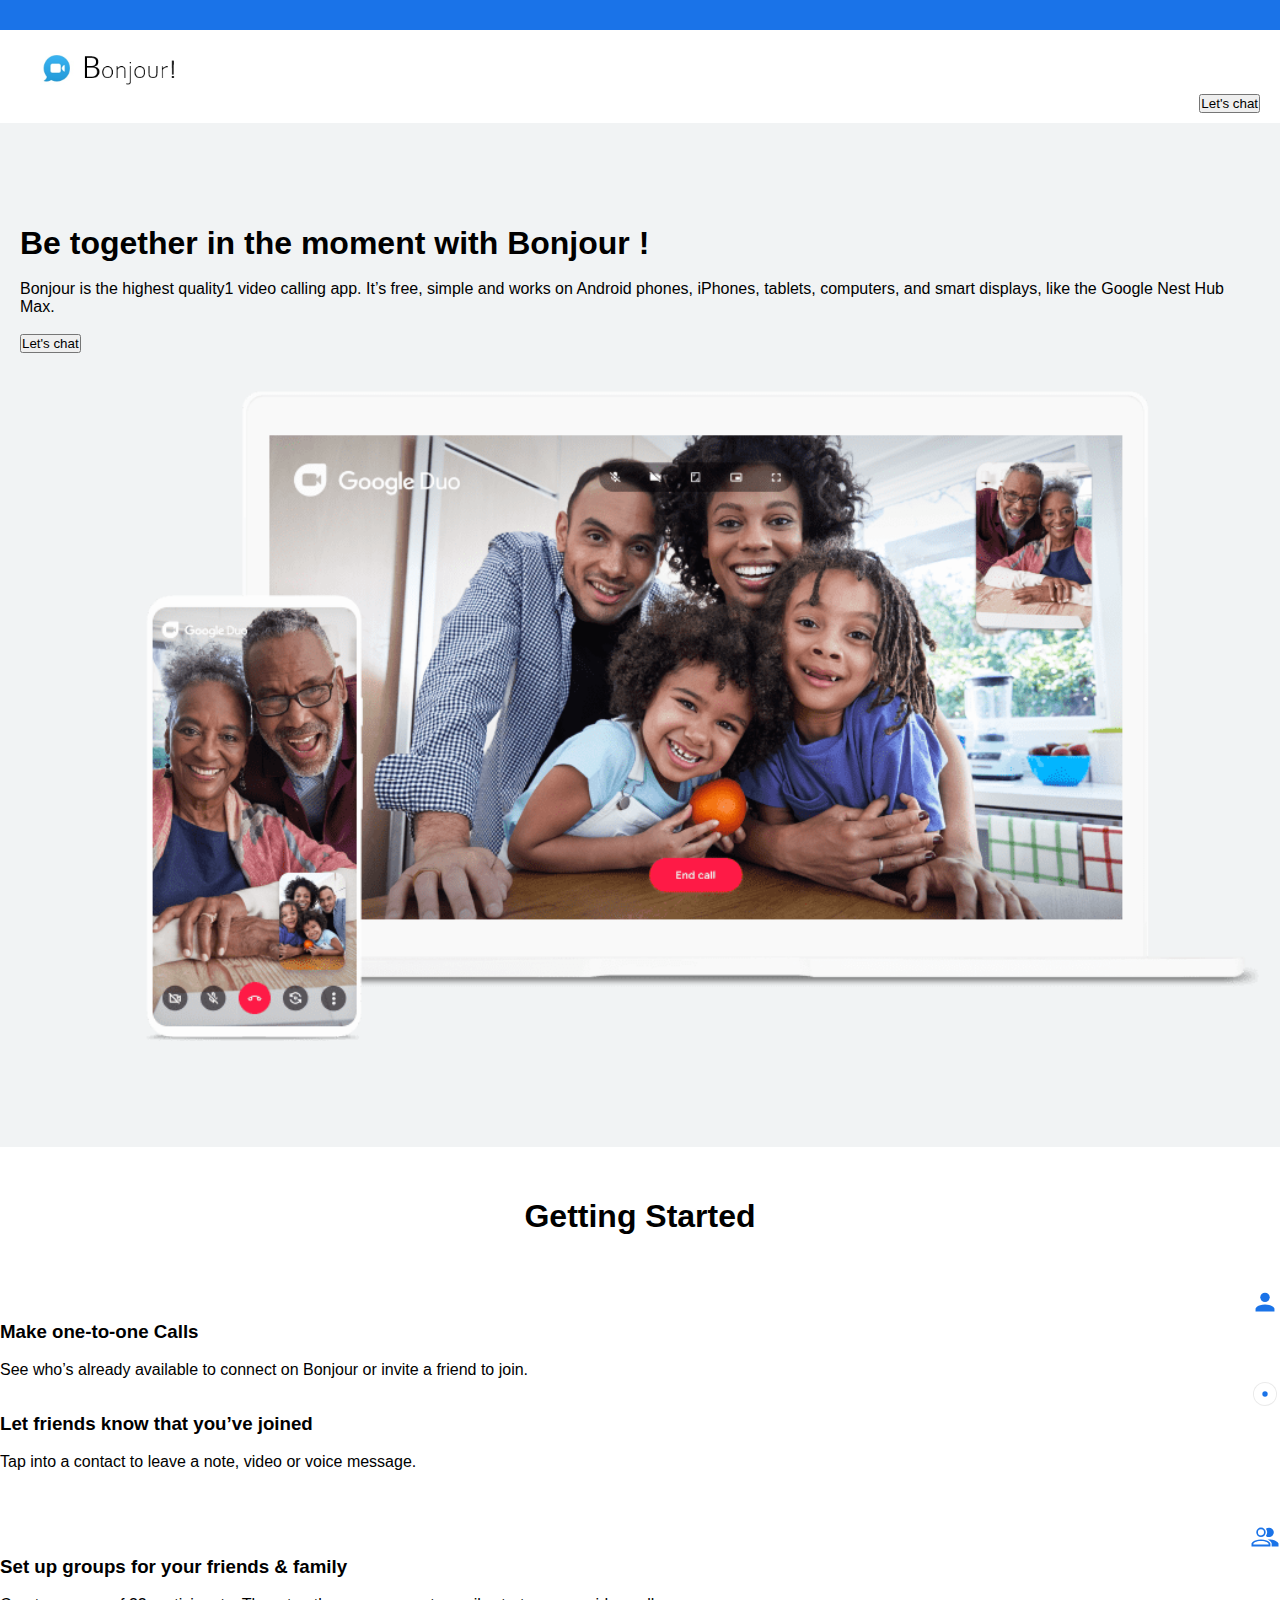
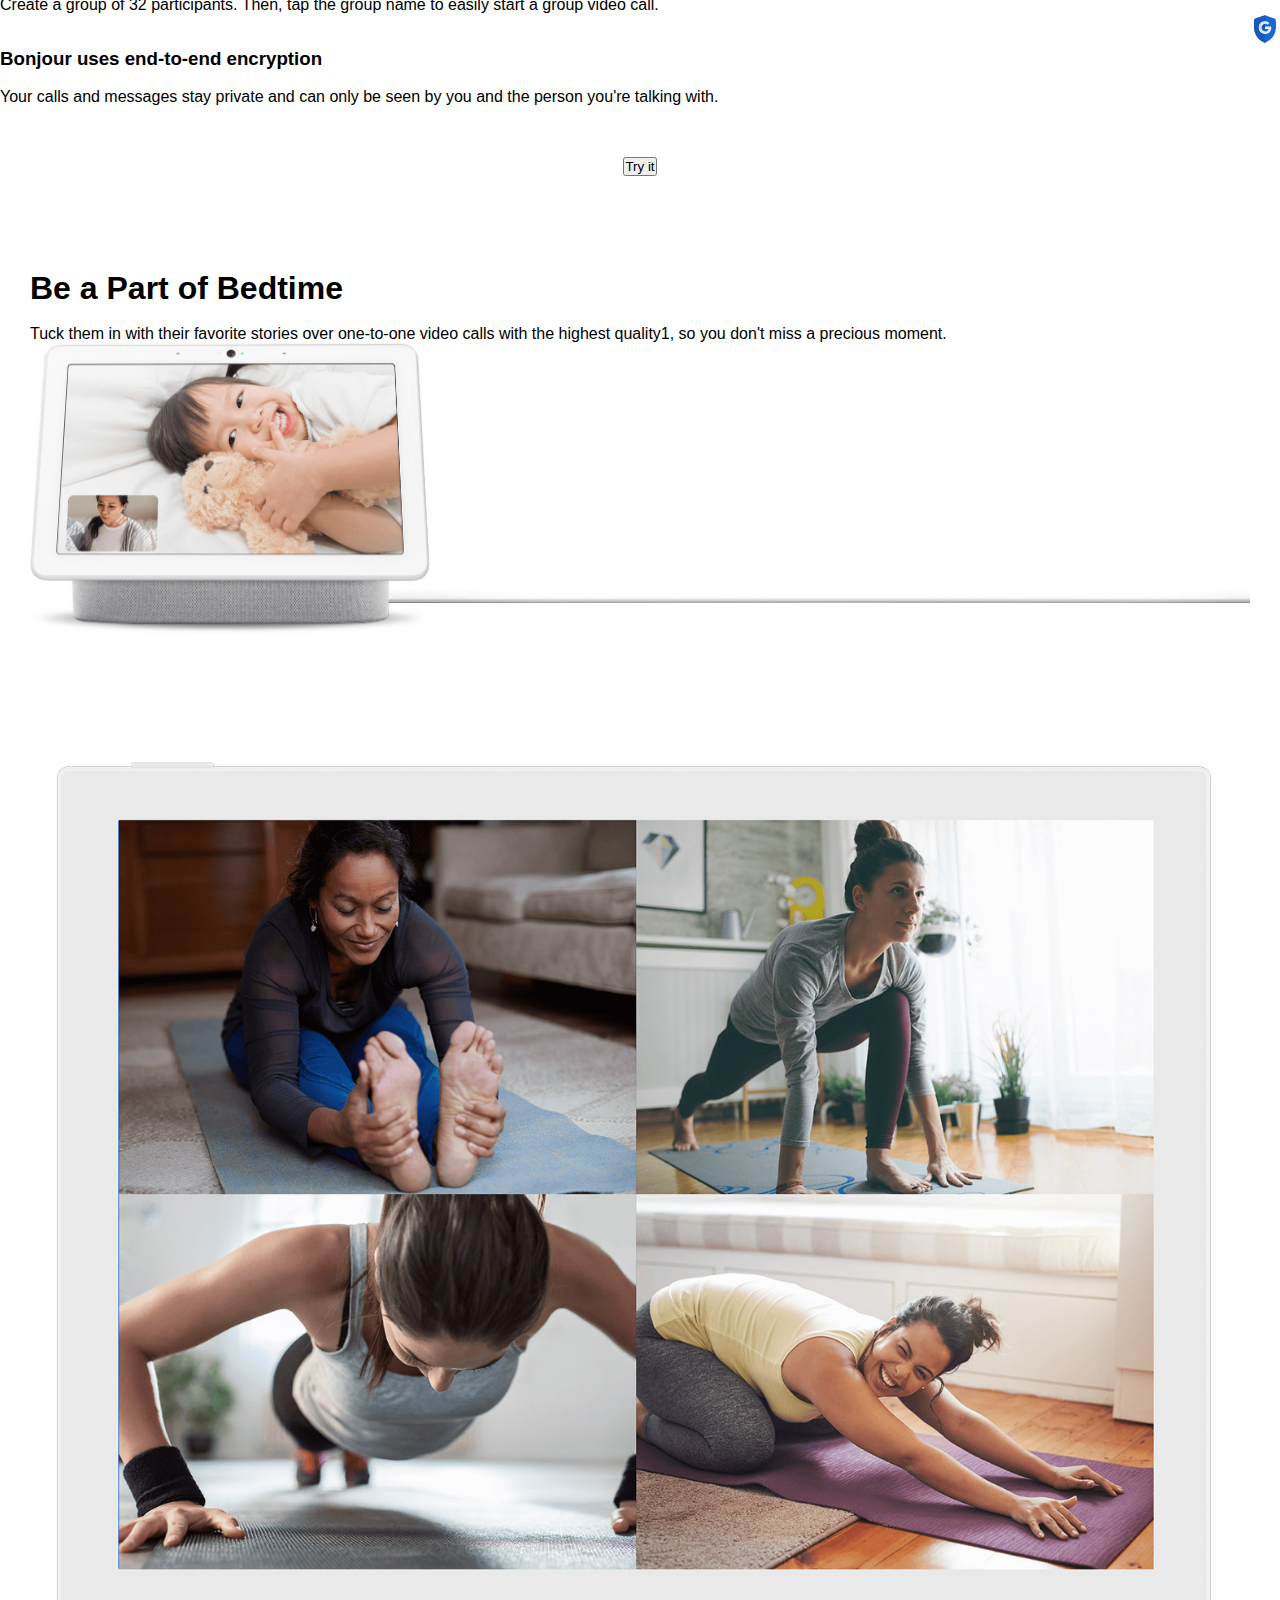
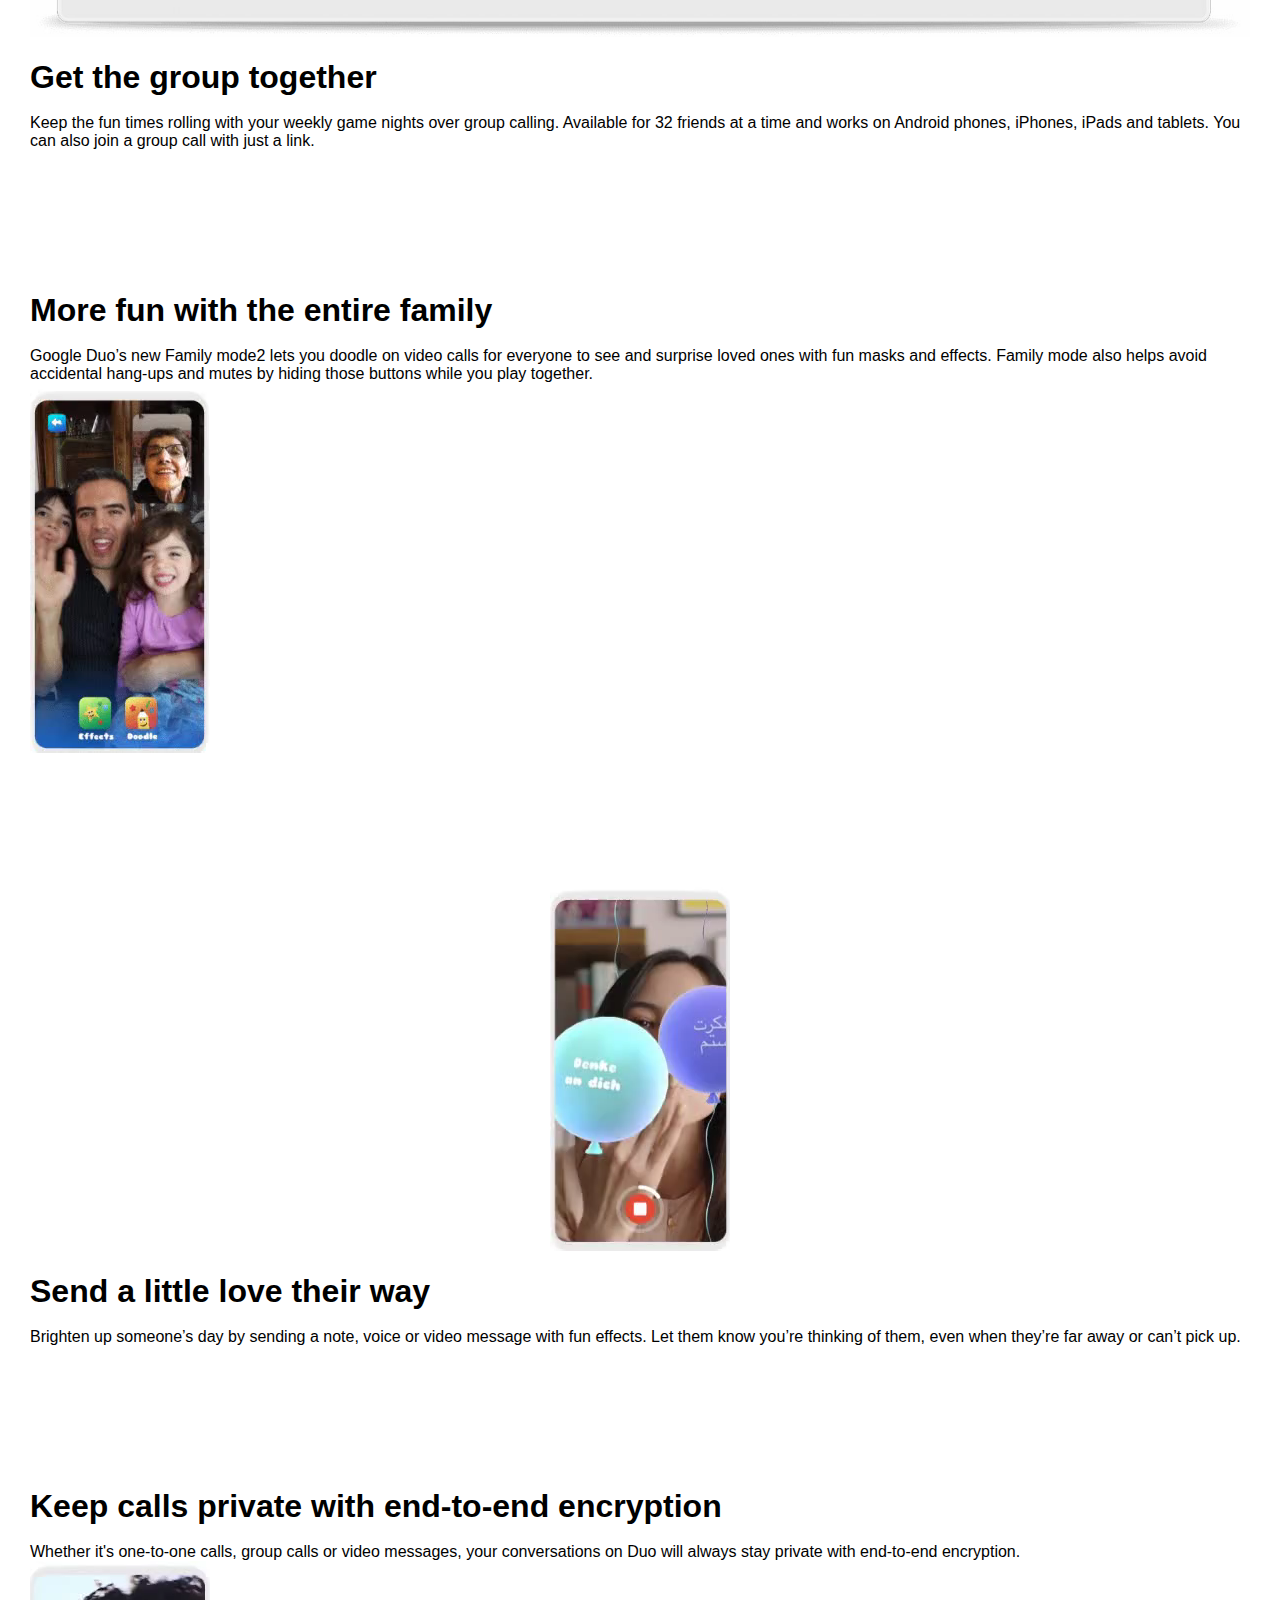
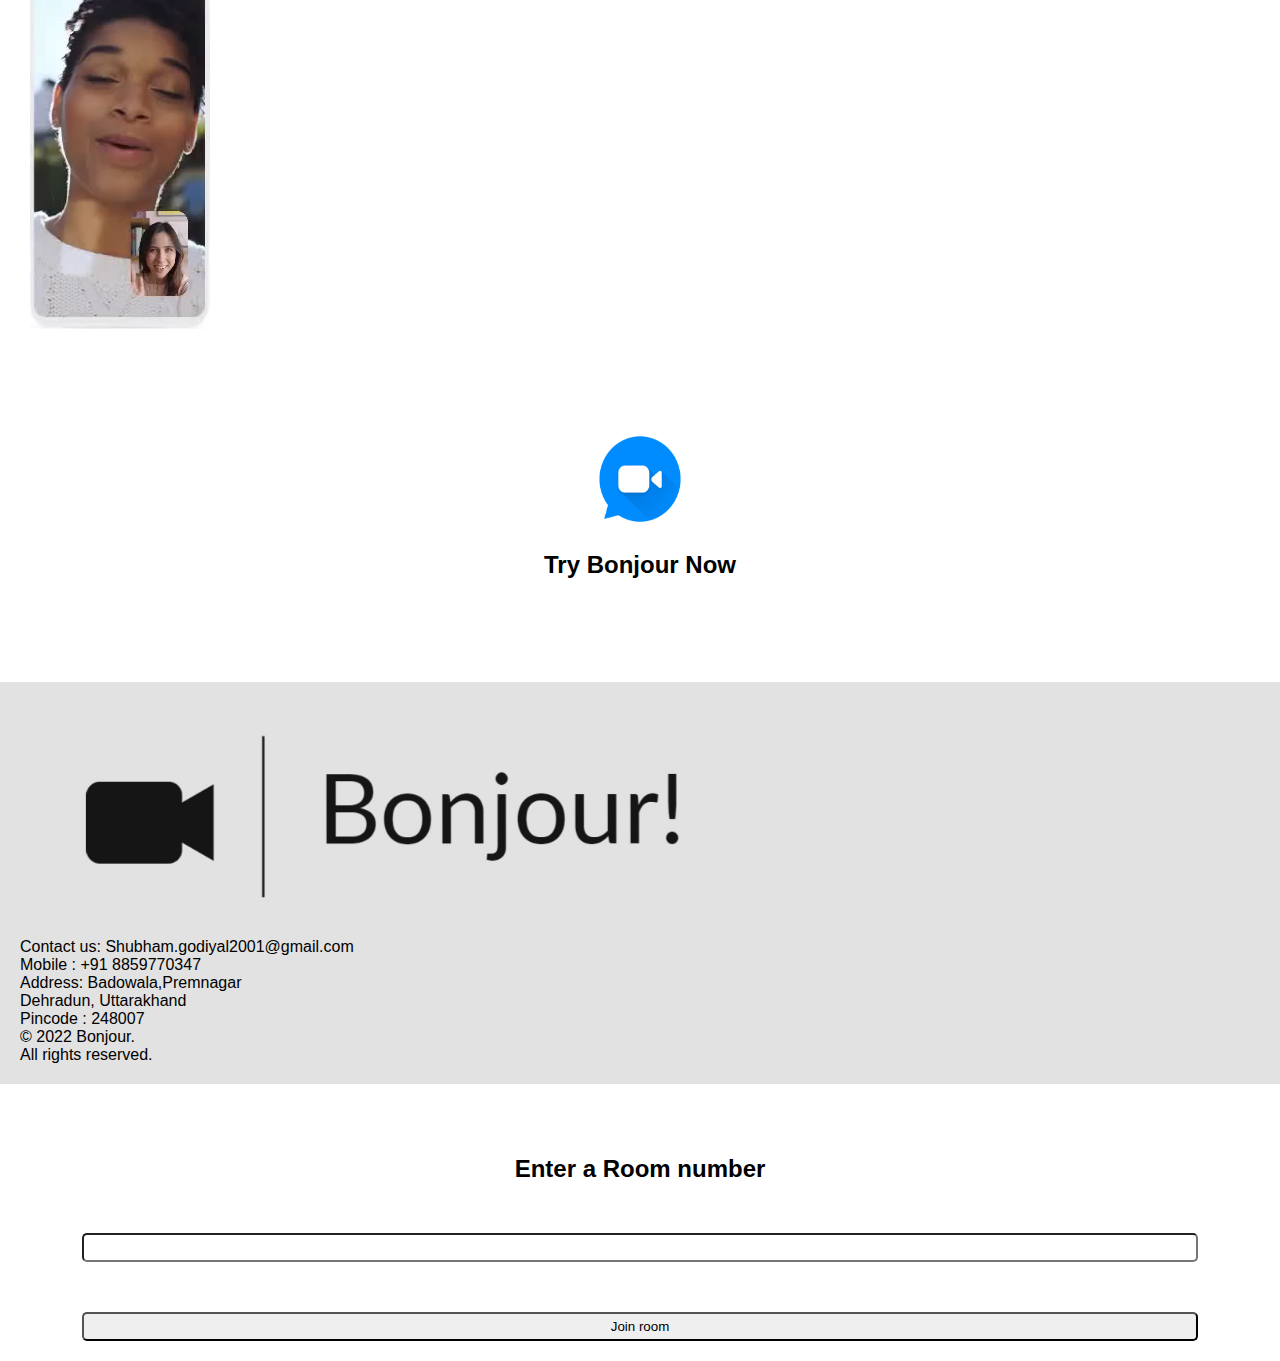
<file: index.html>
<!DOCTYPE html>
<html lang="en">
<head>
    <meta charset="UTF-8">
    <meta http-equiv="X-UA-Compatible" content="IE=edge">
    <meta name="viewport" content="width=device-width, initial-scale=1.0">
    <title>SeeME</title>
    <link rel="stylesheet" href="./Style.css">
   
</head>
<body>
    
    <div class="video">
        <video class="video-player" id="user1"  muted="muted" autoplay playsinline></video>
        <video class="video-player" id="user2"  autoplay playsinline></video>
    </div>

    <div class="controls">
        <div class="controls-container" id="video-btn">
            <img src="./images/camera.png">
        </div>
        <div class="controls-container" id="mic-btn">
            <img src="./images/mic.png">
        </div>
        <a href="lobby.html">
            <div class="controls-container" id="leave-button">
                <img src="./images/phone.png">
            </div>
        </a>
    </div>

    <script src="./agora-rtm-sdk-1.5.0.js"></script>
    <script src="./index.js"></script>

</body>
</html>
</file>
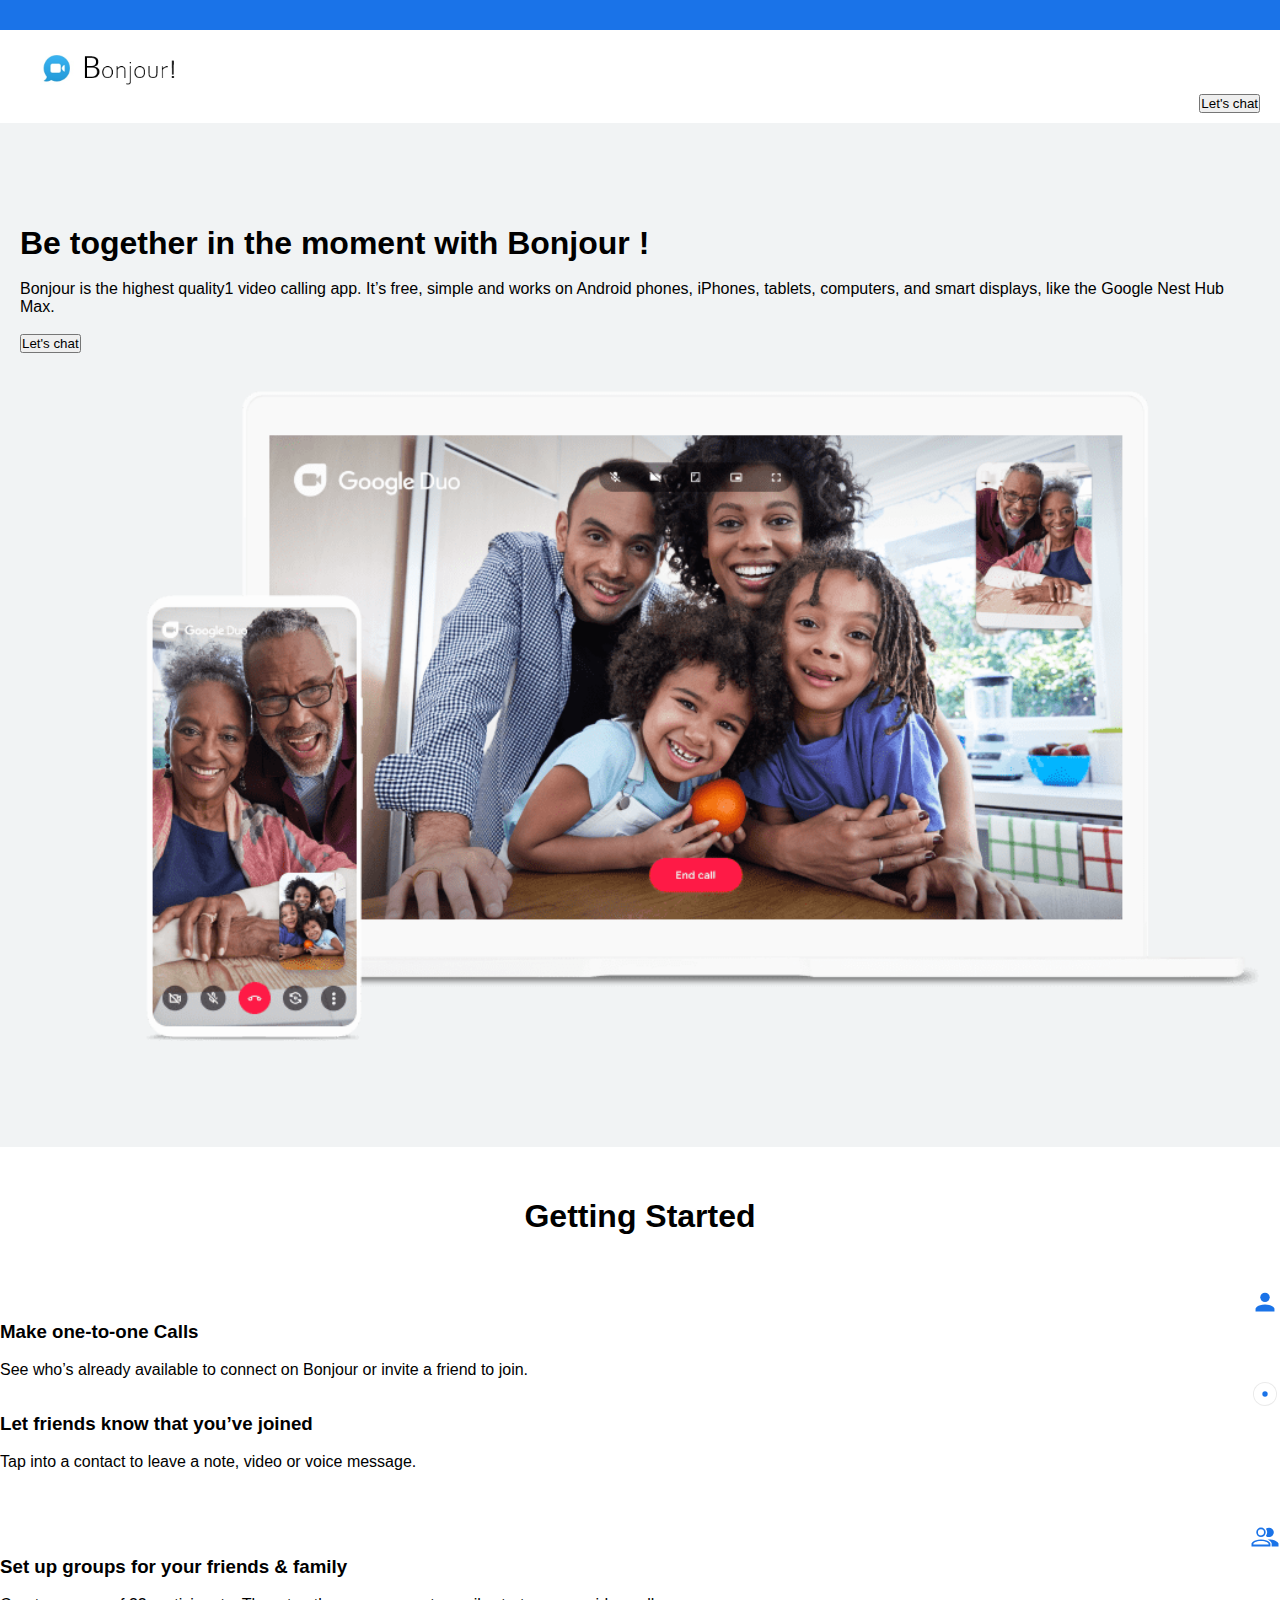
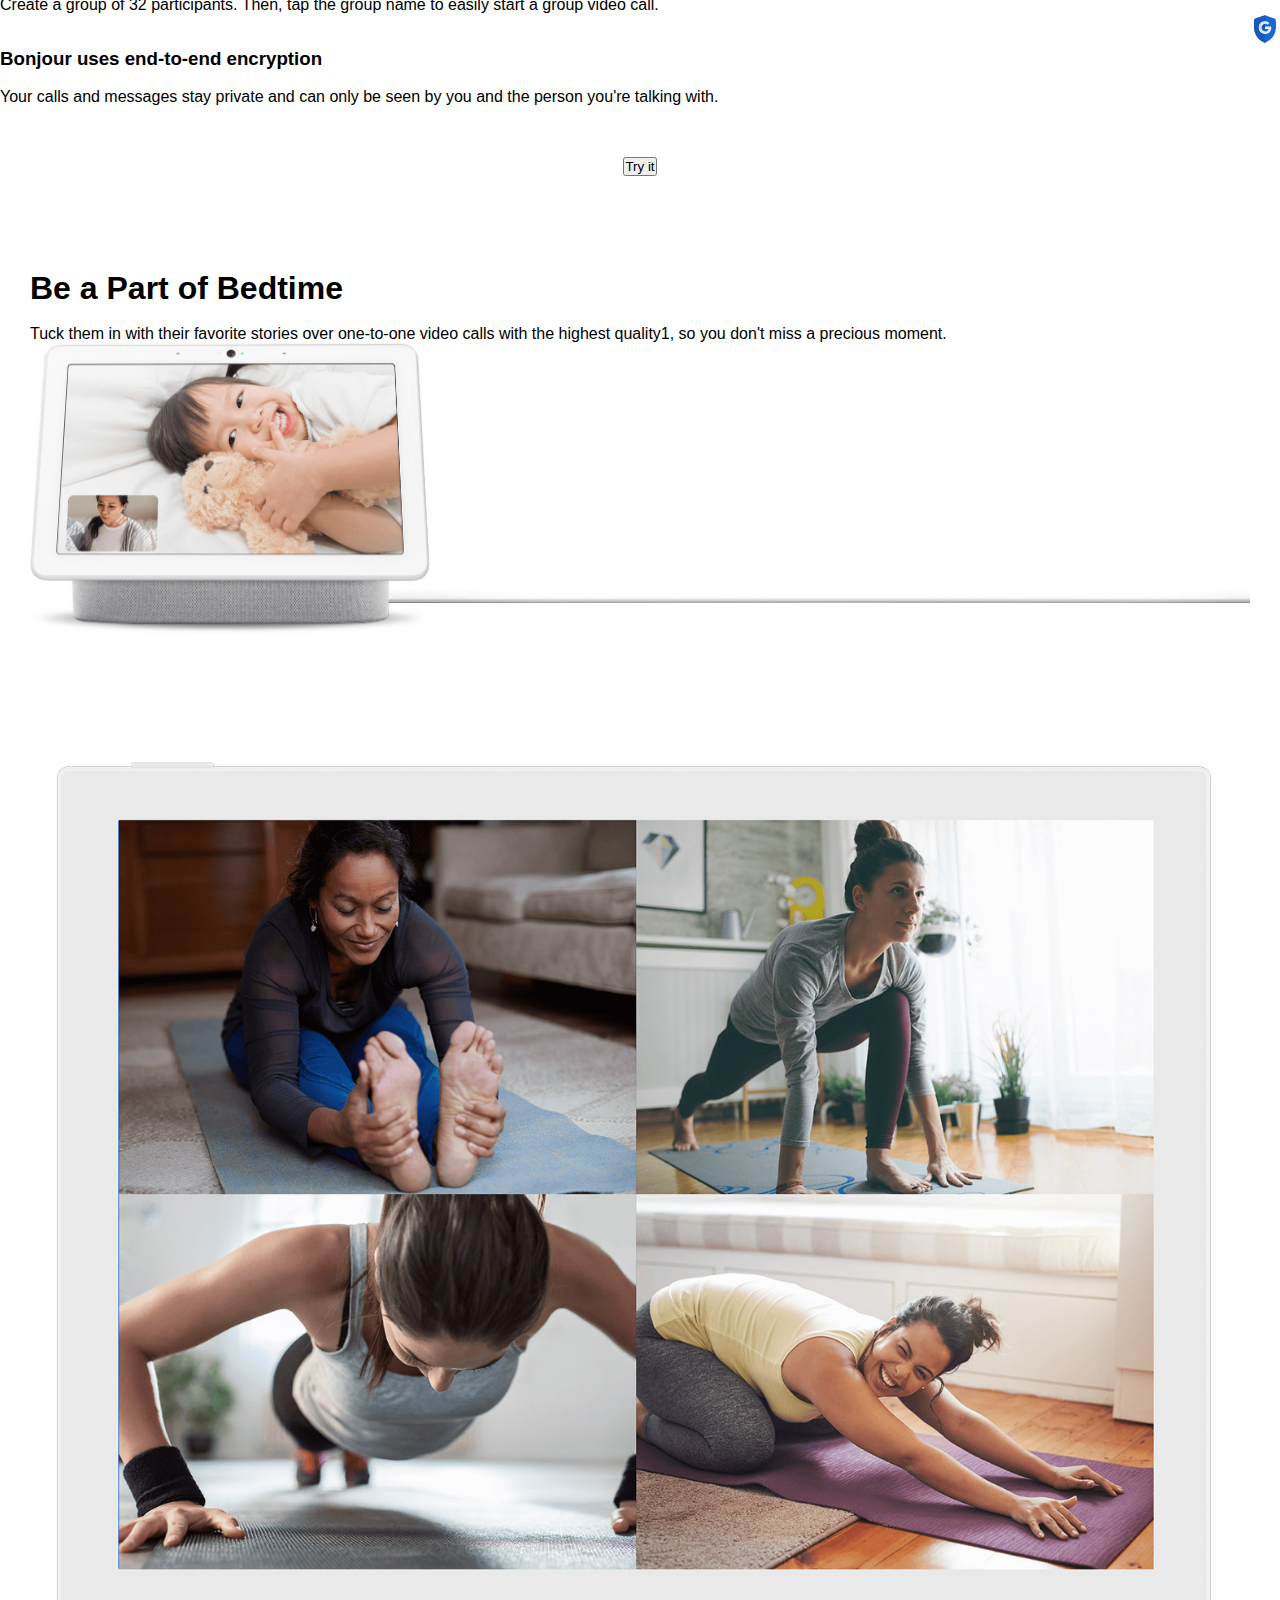
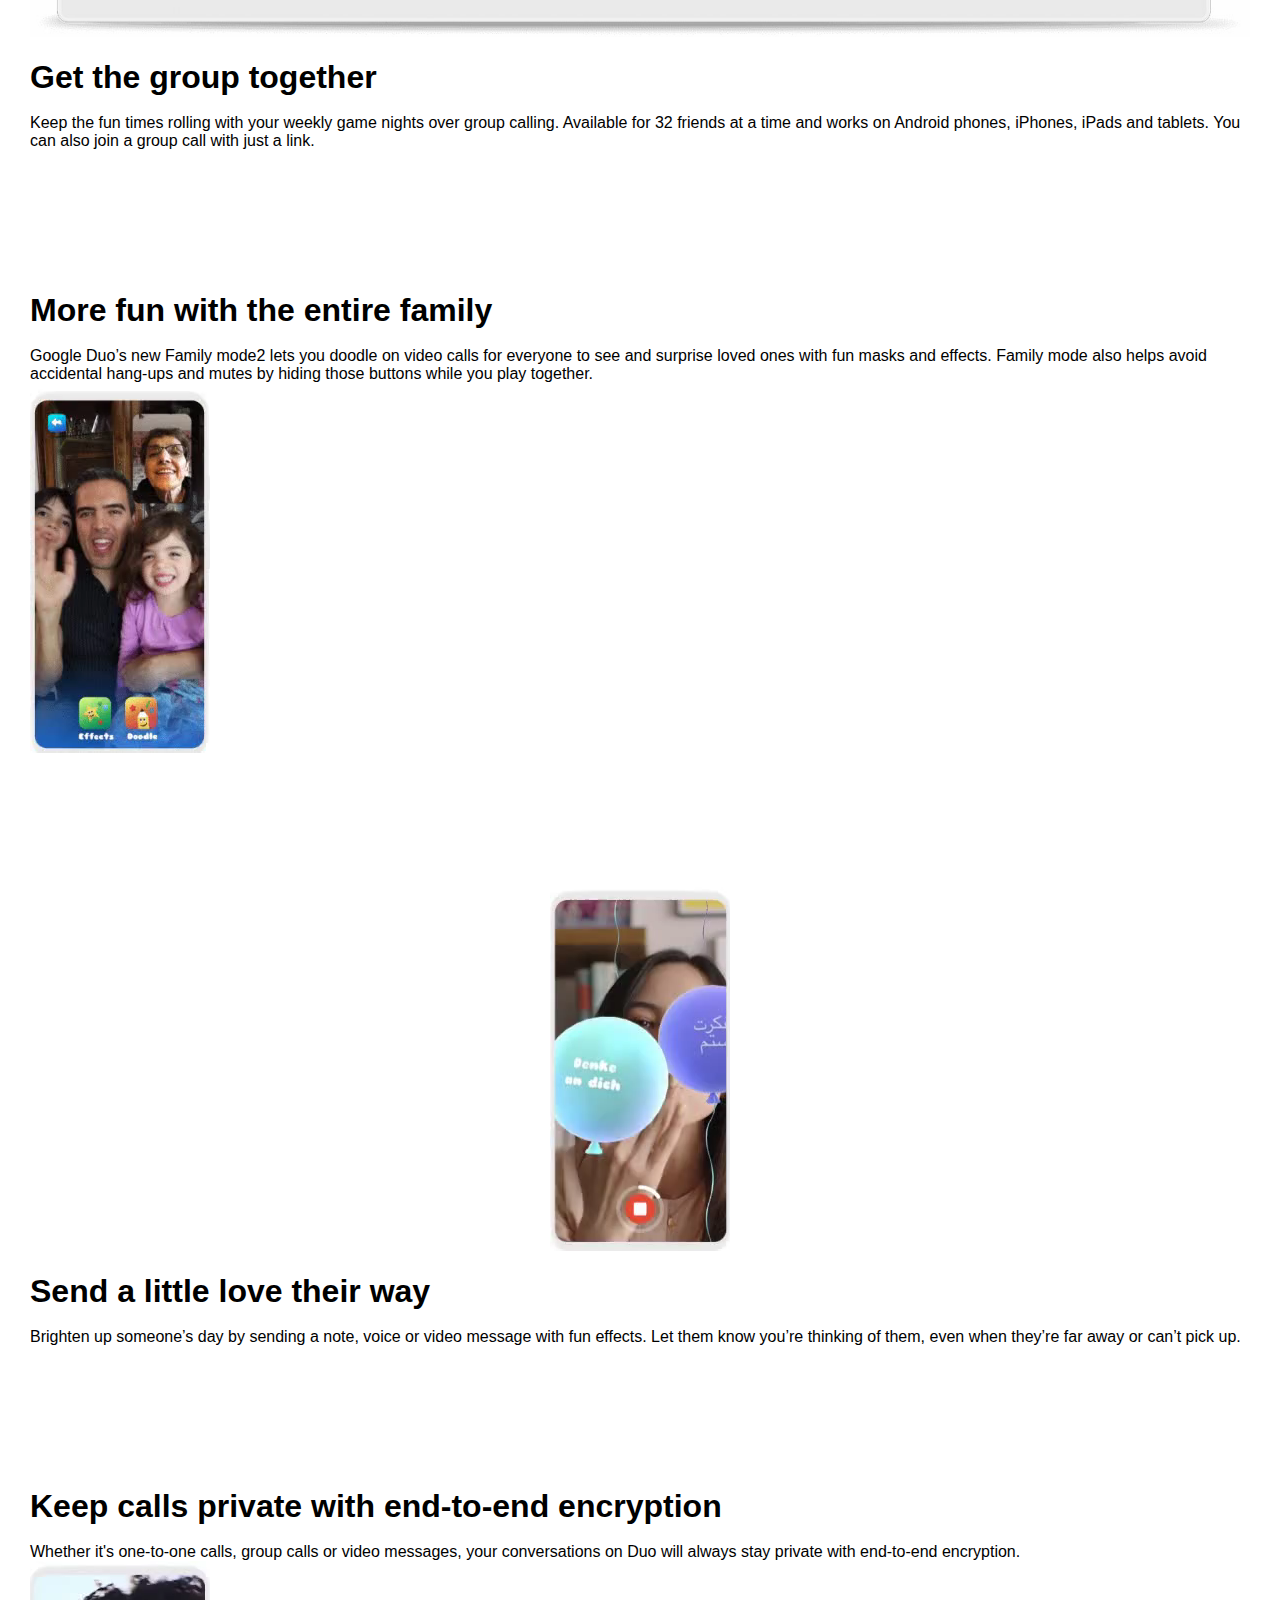
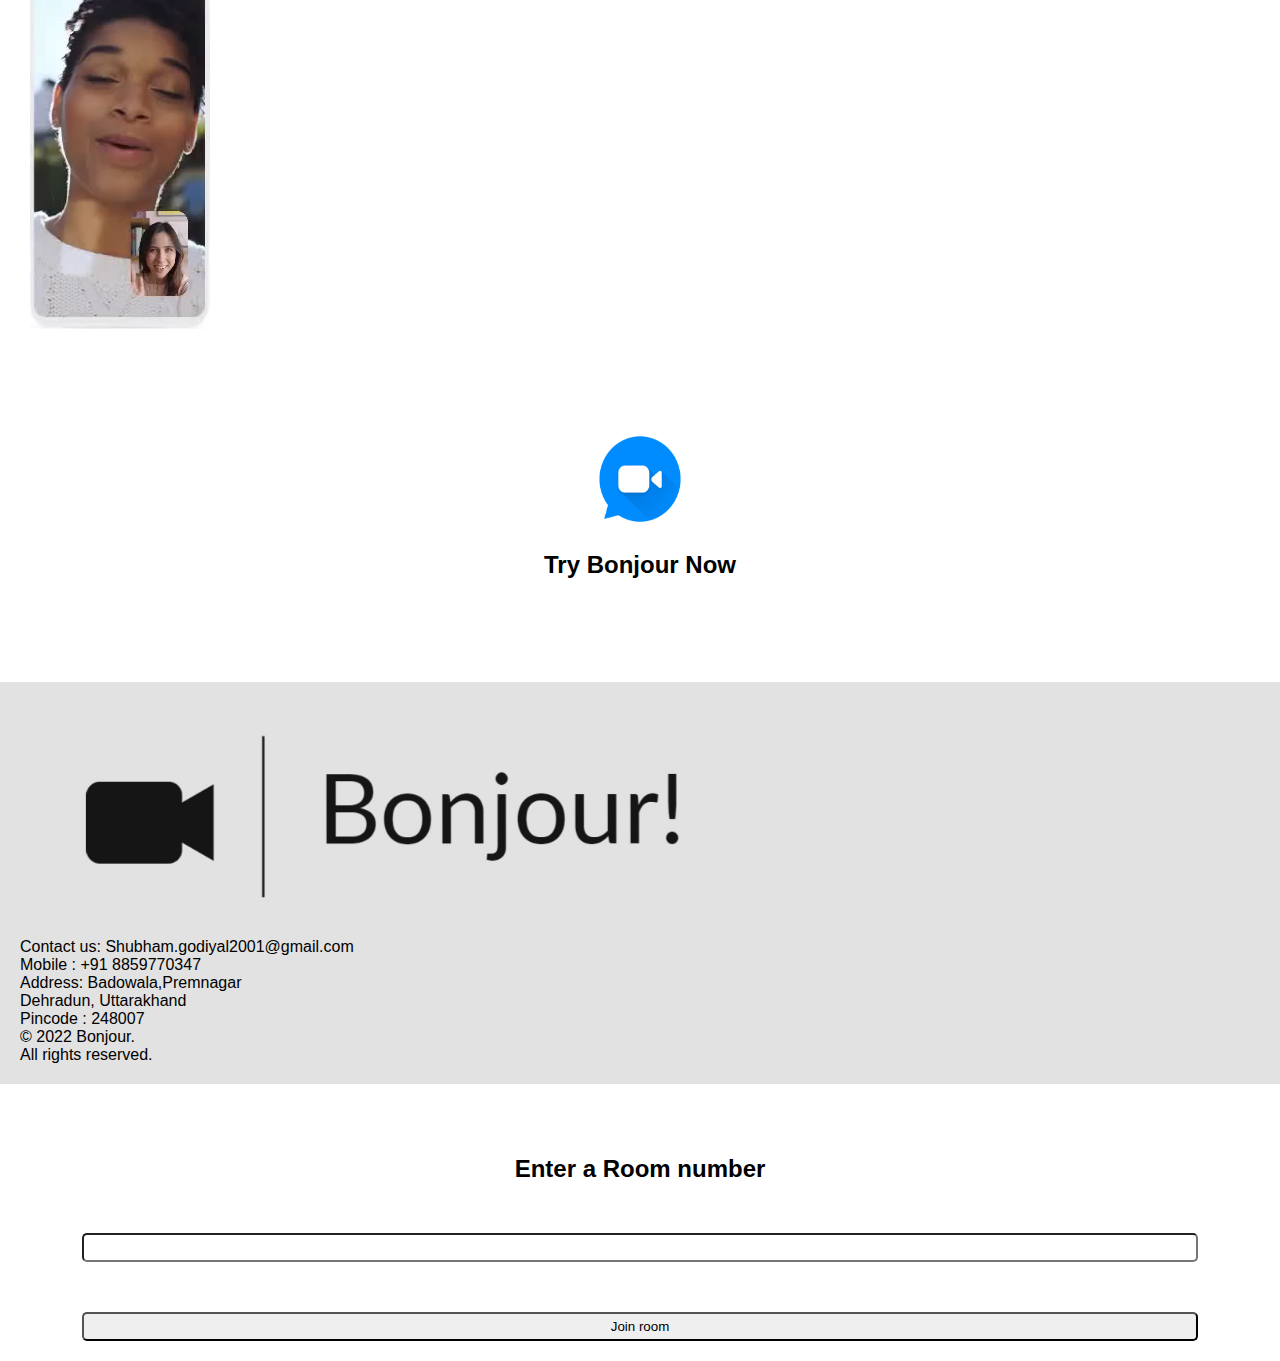
<file: lobby.html>
<!DOCTYPE html>
<html lang="en">
<head>
    <meta charset="UTF-8">
    <meta http-equiv="X-UA-Compatible" content="IE=edge">
    <meta name="viewport" content="width=device-width, initial-scale=1.0">
    <title>See ME</title>
    <link href="https://cdn.jsdelivr.net/npm/bootstrap@5.2.0/dist/css/bootstrap.min.css" rel="stylesheet" integrity="sha384-gH2yIJqKdNHPEq0n4Mqa/HGKIhSkIHeL5AyhkYV8i59U5AR6csBvApHHNl/vI1Bx" crossorigin="anonymous">
    <script src="https://cdn.jsdelivr.net/npm/bootstrap@5.2.0/dist/js/bootstrap.bundle.min.js" integrity="sha384-A3rJD856KowSb7dwlZdYEkO39Gagi7vIsF0jrRAoQmDKKtQBHUuLZ9AsSv4jD4Xa" crossorigin="anonymous"></script>
    <link rel="stylesheet" href="./Style.css">
    <link rel="preconnect" href="https://fonts.googleapis.com">
    <link rel="preconnect" href="https://fonts.gstatic.com" crossorigin>
</head>
<body>

    <div class="topheading"></div>

    <div class="row header">
        <div class ="col-sm-4">
            <img src="./images/Screenshot (119).png" height="40px">
        </div>
        <div class="col-md-8 col-right">
            <button class="btn btn-primary" data-bs-toggle="modal" data-bs-target="#exampleModal">Let's chat</button>
        </div>
    </div>

    <div class="row intro">
        <div class="col-sm-1"></div>
        <div class="col-md-4 col-left">
            <h1>Be together in the moment with Bonjour !</h1>
            <br>
            <p>Bonjour is the highest quality1 video calling app. It’s free, simple and works on Android phones, 
                iPhones, tablets, computers, and smart displays, like the Google Nest Hub Max.</p>
                <br>
            <button class="btn btn-primary" data-bs-toggle="modal" data-bs-target="#exampleModal">Let's chat</button>
        </div>
        <div class="col-md-6 col-right">
            <img src="./images/intro.png" class="intro-img" height="95%" width="90%">
        </div>
        <div class="col-sm-1"></div>
    </div>

    <div class="row two" >
        <h1>Getting Started</h1>
    </div>

    <div class="row three">
        <div class="col-sm-1 col-md-1"></div>
        <div class="col-sm-1 col-md-1 icons" >
            <img src="./images/user.svg" height="30px" width="30px">
        </div>
        <div class="col-md-4">
            <h3>Make one-to-one Calls</h3><br>
            <p>See who’s already available to connect on Bonjour or invite a friend to join.</p>
        </div>
        <div class="col-sm-1 col-md-1 icons" >
            <img src="./images/location.svg" height="30px" width="30px">
        </div>
        <div class="col-md-4">
            <h3>Let friends know that you’ve joined</h3><br>
            <p>Tap into a contact to leave a note, video or voice message.</p>
        </div>
        <div class="col-sm-1 col-md-1"></div>
    </div>
    
    <div class="row three">
        <div class="col-sm-1 col-md-1"></div>
        <div class="col-sm-1 col-md-1 icons" >
            <img src="./images/group.svg" height="30px" width="30px">
        </div>
        <div class="col-md-4">
            <h3>Set up groups for your friends & family</h3><br>
            <p>Create a group of 32 participants. Then, tap the group name to easily start a group video call.</p>
        </div>
        <div class="col-sm-1 col-md-1 icons" >
            <img src="./images/goog.svg" height="30px" width="30px">
        </div>
        <div class="col-md-4">
            <h3>Bonjour uses end-to-end encryption</h3><br>
            <p>Your calls and messages stay private and can only be seen by you and the person you're talking with.</p>
        </div>
        <div class="col-sm-1 col-md-1"></div>
    </div>
    
    <div class="two">
        <button class="btn btn-primary" data-bs-toggle="modal" data-bs-target="#exampleModal">Try it</button>
    </div>

    <div class="row twocols">
        <div class="col-sm-2 col-md-2"></div>
        <div class="col-md-4">
            <h1>Be a Part of Bedtime</h1><br>
            <p>Tuck them in with their favorite stories over one-to-one video calls with the highest quality1, so you 
                don't miss a precious moment.</p>
        </div>
        <div class="col-md-1"></div>
        <div class="col-md-5">
            <img src="./images/max_hub_device.jpg">
        </div>
    </div>
    <div class="row twocols">
        <div class="col-sm-2 col-md-2"></div>
        <div class="col-md-4">
            <img src="./images/exc.jpg">
        </div>
        <div class="col-md-1"></div>
        <div class="col-md-4">
            <br>
            <h1>Get the group together</h1><br>
            <p>Keep the fun times rolling with your weekly game nights over group calling. 
                Available for 32 friends at a time and works on Android phones, iPhones, iPads and tablets.
                 You can also join a group call with just a link.</p>
        </div>
        <div class="col-md-1"></div>
    </div>
    <div class="row twocols">
        <div class="col-sm-2 col-md-2"></div>
        <div class="col-md-4">
            <br>
            <h1>More fun with the entire family</h1><br>
            <p>Google Duo’s new Family mode2 lets you doodle on video calls for everyone to see and surprise loved ones 
                with fun masks and effects. Family mode also helps avoid accidental hang-ups and mutes by hiding those 
                buttons while you play together.</p>
        </div>
        <div class="col-md-1"></div>
        <div class="col-md-4">
            <video autoplay playsinline loop>
                <source type="video/mp4" src="./images/Screen Recording (12-08-2022 18-18-26).mp4">
            </video>
        </div>
        <div class="col-md-1"></div>
    </div>
    <div class="row twocols">
        <div class="col-sm-2 col-md-2"></div>
        <div class="col-md-3" style="text-align: center;">
            <video autoplay playsinline loop>
                <source type="video/mp4" src="./images/Screen Recording (12-08-2022 18-31-45).mp4">
            </video>
        </div>
        <div class="col-md-1"></div>
        <div class="col-md-4">
            <br>
            <h1>Send a little love their way</h1><br>
            <p>Brighten up someone’s day by sending a note, voice or video message with fun effects. Let them know 
                you’re thinking of them, even when they’re far away or can’t pick up.</p>
        </div>
        <div class="col-md-1"></div>
    </div>
    <div class="row twocols">
        <div class="col-sm-2 col-md-2"></div>
        <div class="col-md-4">
            <br>
            <h1>Keep calls private with end-to-end encryption</h1><br>
            <p>Whether it's one-to-one calls, group calls or video messages, your conversations on Duo will always 
                stay private with end-to-end encryption.</p>
        </div>
        <div class="col-md-1"></div>
        <div class="col-md-5">
            <video autoplay playsinline loop>
                <source type="video/mp4" src="./images/Screen Recording (12-08-2022 18-40-03).mp4">
            </video>
        </div>
    </div>

    <div class="last">
        <img src="./images/icon.png">
    </div><br>
    <div style="text-align: center;">
        <h2>Try Bonjour Now</h2>
    </div>

    <div class=" row footer">
        <div class="col-sm-10 col-md-4">
            <img src="./images/Bonjour!-1.jpg">
        </div>
        <div class="col-sm-10 col-md-4">
            <p class="lead contact">Contact us: Shubham.godiyal2001@gmail.com</p>
            <p class="lead">Mobile : +91 8859770347</p>
            <p class="lead">Address: Badowala,Premnagar</p>
            <p class="lead"> Dehradun, Uttarakhand</p>
            <p class="lead">Pincode : 248007</p>
        </div>
        <div class="col-sm-10 col-md-4">
            <p class="lead contact">© 2022 Bonjour. </p>
            <p class="lead">All rights reserved.</p>
    </div >
    </div>

    <div class="modal fade" id="exampleModal" tabindex="-1" aria-labelledby="exampleModalLabel" aria-hidden="true">
        <div class="modal-dialog">
          <div class="modal-content">
            <form id="join-form">
                <h2>Enter a Room number</h2>
                <input type="text" name="invite" required/>
                <input type="submit" value="Join room">
            </form>
          </div>
        </div>
      </div>


    <script>
        let form=document.getElementById("join-form");
        form.addEventListener('submit',(e)=>
        {
            e.preventDefault()
            let code=e.target.invite.value;
            window.location=`index.html?room=${code}`;
        })
    </script>
</body>
</html>
</file>
<file: Style.css>
*{
    margin: 0;
    padding: 0;
    box-sizing: border-box;
}
.video
{
    display: grid;
    grid-template-columns: 1fr;
    height:100vh ;
    overflow: hidden;
}
body
{
    overflow-x: hidden;
}
.video-player
{
    
    width: 100%;
    height:100%;
    background-color: black;
    object-fit: cover;
}
#user2
{
    display: none;
}
.controls
{
    position: fixed;
    left: 50%;
    bottom: 20px;
    display: flex;
    gap: 1em;
    transform: translateX(-50%);
}
.controls-container
{
    background-color: rgb(179, 102, 249,.9);
    padding:20px;
    border-radius: 50%;
    display: flex;
    justify-content: center;
    align-items: center;
    cursor: pointer;
}
.controls-container img
{
    height: 30px;
    width:30px;
}
#leave-button
{
    background-color: rgb(255,80,80);
}

.smallFrame{
    position: fixed;
    top: 20px;
    left: 20px;
    height: 170px;
    width: 300px;
    border-radius: 5px;
    border:2px solid #b366f9;
    -webkit-box-shadow: 3px 3px 15px -1px rgba(0,0,0,0.77);
    box-shadow: 3px 3px 15px -1px rgba(0,0,0,0.77);
    z-index: 999;
}

@media screen and (max-width:600px) {
    .smallFrame{
        height: 80px;
        width: 120px;
    }

    .controls-container img{
        height: 20px;
        width: 20px;
    }
}

.topheading
{
    background-color: #1A73E8;
    height:30px;
}
.header
{
    padding: 20px;
    padding-bottom: 10px;
    padding-left:40px
}
.col-right
{
    text-align:right;
}
.col-left
{
    text-align: left;
}
.intro
{
    padding:20px;
    padding-top: 8%;
    background-color: #F1F3F4;
    padding-bottom: 8%;
}
.intro-img
{
    margin-top: 3%;
    margin-left: 8%;
}
h1,h2,h3
{
    font-family: 'Montserrat', sans-serif;
}
p
{
    font-family: 'Open Sans', sans-serif;
}
.two
{
    text-align: center;
    margin-top: 4%;
}
.three
{
    margin-top: 4%;
}
.icons
{
    text-align: right;
}

.twocols
{
    margin-top: 5%;
    padding:30px;
}
.twocols img
{
    height: 100%;
    width: 100%;
}
.last
{
    text-align: center;
    margin-top: 5%;
   
}
.last img
{
    height:100px;
    width:190px;
}
.footer
{
    margin-top: 8%;
    padding:20px;
    background-color: rgb(226,226,226);
}
.footer img
{
    height: 60%;
    width:60%;
}
.footer p
{
    font-size:medium;
}
form
{
    text-align: center;
    margin-top: 4%;
    padding:20px;
}
input
{
    width: 90%;
    padding: 5px;
    margin-top: 4%;
    border-radius: 5px;
}
</file>
